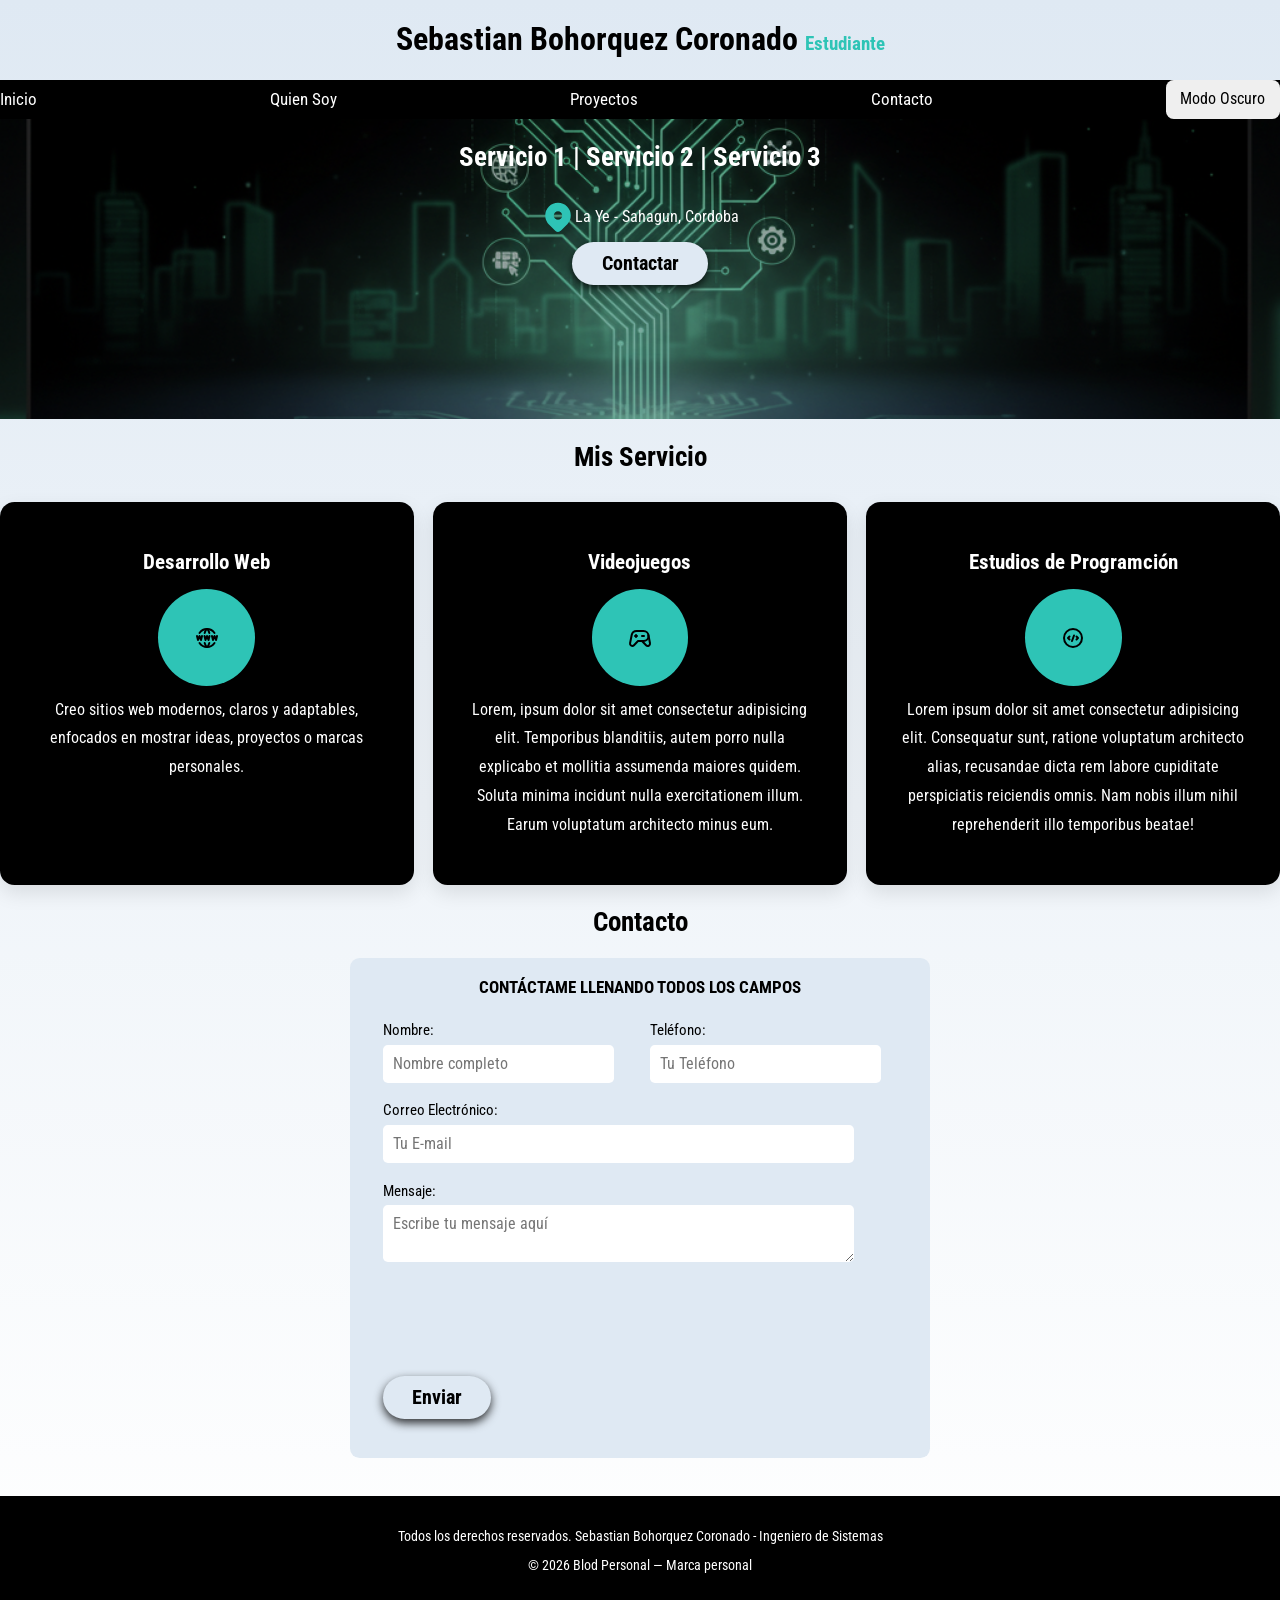
<file: index.html>
<!DOCTYPE html>
<html lang="es">
<head>
    <meta charset="UTF-8">
    <meta name="viewport" content="width=device-width, initial-scale=1.0">
    
    
    <link rel="preconnect" href="https://fonts.googleapis.com">
    <link rel="preconnect" href="https://fonts.gstatic.com" crossorigin>
    <link href="https://fonts.googleapis.com/css2?family=Roboto+Condensed:ital,wght@0,100..900;1,100..900&display=swap" rel="stylesheet">
    <link rel="preconnect" href="https://fonts.googleapis.com">
    <link rel="preconnect" href="https://fonts.gstatic.com" crossorigin>
    <link href="https://fonts.googleapis.com/css2?family=Roboto+Condensed:ital,wght@0,100..900;1,100..900&family=Rubik:ital,wght@0,300..900;1,300..900&display=swap" rel="stylesheet">

    <link rel="stylesheet" href="/css/style.css">
    <link rel="stylesheet" href="css\normalize.css">
    
    <title>Portafolio Sebastian Bohorquez</title>
</head>
<body>
    <header>
        <h1 class="titulo">Sebastian Bohorquez Coronado <span>Estudiante</span></h1>
    </header>

    <div class="nav-bg"> 
        <nav class="navegacion-principal contenedor">
            <a href="index.html">Inicio</a> 
            <a href="QuienSoy.html">Quien Soy</a>
            <a href="Proyectos.html">Proyectos</a> 
            <a href="contacto.html">Contacto</a>
            <button class="boton-modo " id="boton-modo" > Modo Oscuro</button>
        </nav>
    </div>

    <section class="hero">
        <div class="contenido-hero">
            <h2>Servicio 1 | Servicio 2 | Servicio 3</h2>
            <div class="ubicacion">
                <svg xmlns="http://www.w3.org/2000/svg" width="34" height="34" viewBox="0 0 24 24" fill="#2EC4B6" class="icon icon-tabler icons-tabler-filled icon-tabler-map-pin"><path stroke="none" d="M0 0h24v24H0z" fill="none"/><path d="M18.364 4.636a9 9 0 0 1 .203 12.519l-.203 .21l-4.243 4.242a3 3 0 0 1 -4.097 .135l-.144 -.135l-4.244 -4.243a9 9 0 0 1 12.728 -12.728zm-6.364 3.364a3 3 0 1 0 0 6a3 3 0 0 0 0 -6" /></svg>
                <p>La Ye - Sahagun, Cordoba</p>
            </div> 
            <a class="boton" href="#">Contactar</a>
        </div> <!-- Aqui se termina el contenido hero -->
    </section>
    
   <main class="contenedor sombra">
    <h2>Mis Servicio</h2>

    <div class="servicios">

        <section class="servicio">
            <h3>Desarrollo Web</h3>
            <div class="iconos">
                <svg xmlns="http://www.w3.org/2000/svg" width="24" height="24" viewBox="0 0 24 24" fill="none" stroke="#000000" stroke-width="2" stroke-linecap="round" stroke-linejoin="round" class="icon icon-tabler icons-tabler-outline icon-tabler-world-www"><path stroke="none" d="M0 0h24v24H0z" fill="none"/><path d="M19.5 7a9 9 0 0 0 -7.5 -4a8.991 8.991 0 0 0 -7.484 4" /><path d="M11.5 3a16.989 16.989 0 0 0 -1.826 4" /><path d="M12.5 3a16.989 16.989 0 0 1 1.828 4" /><path d="M19.5 17a9 9 0 0 1 -7.5 4a8.991 8.991 0 0 1 -7.484 -4" /><path d="M11.5 21a16.989 16.989 0 0 1 -1.826 -4" /><path d="M12.5 21a16.989 16.989 0 0 0 1.828 -4" /><path d="M2 10l1 4l1.5 -4l1.5 4l1 -4" /><path d="M17 10l1 4l1.5 -4l1.5 4l1 -4" /><path d="M9.5 10l1 4l1.5 -4l1.5 4l1 -4" /></svg>            
            </div>
            <p>Creo sitios web modernos, claros y adaptables, enfocados en mostrar ideas, proyectos o marcas personales.</p>
        </section>

        <section class="servicio">
            <h3>Videojuegos</h3>
            <div class="iconos">
                <svg xmlns="http://www.w3.org/2000/svg" width="24" height="24" viewBox="0 0 24 24" fill="none" stroke="#000000" stroke-width="2" stroke-linecap="round" stroke-linejoin="round" class="icon icon-tabler icons-tabler-outline icon-tabler-device-gamepad-2"><path stroke="none" d="M0 0h24v24H0z" fill="none"/><path d="M12 5h3.5a5 5 0 0 1 0 10h-5.5l-4.015 4.227a2.3 2.3 0 0 1 -3.923 -2.035l1.634 -8.173a5 5 0 0 1 4.904 -4.019h3.4" /><path d="M14 15l4.07 4.284a2.3 2.3 0 0 0 3.925 -2.023l-1.6 -8.232" /><path d="M8 9v2" /><path d="M7 10h2" /><path d="M14 10h2" /></svg>
            </div>
            <p>Lorem, ipsum dolor sit amet consectetur adipisicing elit. Temporibus blanditiis, autem porro nulla explicabo et mollitia assumenda maiores quidem. Soluta minima incidunt nulla exercitationem illum. Earum voluptatum architecto minus eum.</p>
        </section>

        <section class="servicio">
            <h3>Estudios de Programción</h3>

            <div class="iconos">
                <svg xmlns="http://www.w3.org/2000/svg" width="24" height="24" viewBox="0 0 24 24" fill="none" stroke="#000000" stroke-width="2" stroke-linecap="round" stroke-linejoin="round" class="icon icon-tabler icons-tabler-outline icon-tabler-code-circle-2"><path stroke="none" d="M0 0h24v24H0z" fill="none"/><path d="M8.5 13.5l-1.5 -1.5l1.5 -1.5" /><path d="M15.5 10.5l1.5 1.5l-1.5 1.5" /><path d="M3 12a9 9 0 1 0 18 0a9 9 0 1 0 -18 0" /><path d="M13 9.5l-2 5.5" /></svg>
            </div>   
            <p>Lorem ipsum dolor sit amet consectetur adipisicing elit. Consequatur sunt, ratione voluptatum architecto alias, recusandae dicta rem labore cupiditate perspiciatis reiciendis omnis. Nam nobis illum nihil reprehenderit illo temporibus beatae!</p>
        </section>

    </div> <!-- Aqui se termina los servicios -->


    <section>
        <h2>Contacto</h2>

        <form class="formulario">
            <fieldset>
                <legend>Contáctame llenando todos los campos</legend>

                <div class="contenedor-campos">
                    <div class="campo">
                        <label for="nombre">Nombre:</label>
                        <input class="input-text" type="text" id="nombre" name="nombre" placeholder="Nombre completo">
                    </div>

                    <div class="campo">
                        <label for="telefono">Teléfono:</label>
                        <input class="input-text" type="tel" id="telefono" name="telefono" placeholder="Tu Teléfono">
                    </div>

                    <div class="campo">
                        <label for="email">Correo Electrónico:</label>
                        <input class="input-text" type="email" id="email" name="email" placeholder="Tu E-mail">
                    </div>

                    <div class="campo">
                        <label for="mensaje">Mensaje:</label>
                        <textarea class="input-text" id="mensaje" name="mensaje" placeholder="Escribe tu mensaje aquí"></textarea>
                    </div>                   
                </div>

                <div class="alinear-derecha flex">
                    <input class="boton w-sm-100" type="submit" value="Enviar">
                </div>
            </fieldset>
        </form>

    </section>

    </main>
    
    <footer>
        <p>Todos los derechos reservados. Sebastian Bohorquez Coronado - Ingeniero de Sistemas</p>
        <p>© 2026 Blod Personal — Marca personal</p>    
    </footer>

    <script src="/JavaScript/script.js"> </script>

</body>
</html>
</file>
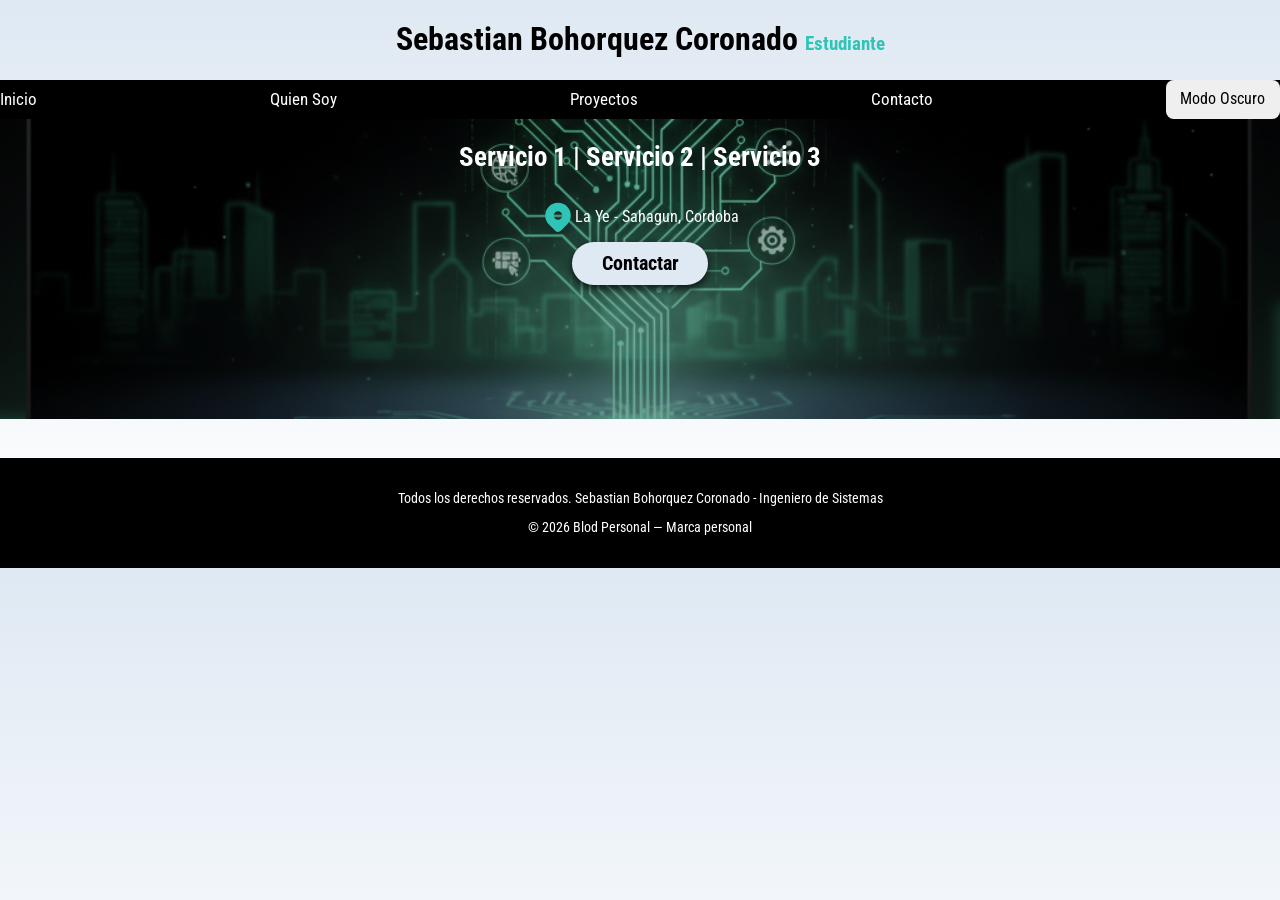
<file: contacto.html>
<!DOCTYPE html>
<html lang="es">
<head>
    <meta charset="UTF-8">
    <meta name="viewport" content="width=device-width, initial-scale=1.0">
    <link rel="stylesheet" href="css\style.css">
    <link rel="stylesheet" href="css\normalize.css">
    <link rel="preconnect" href="https://fonts.googleapis.com">
    <link rel="preconnect" href="https://fonts.gstatic.com" crossorigin>
    <link href="https://fonts.googleapis.com/css2?family=Roboto+Condensed:ital,wght@0,100..900;1,100..900&display=swap" rel="stylesheet">
    <link rel="preconnect" href="https://fonts.googleapis.com">
    <link rel="preconnect" href="https://fonts.gstatic.com" crossorigin>
    <link href="https://fonts.googleapis.com/css2?family=Roboto+Condensed:ital,wght@0,100..900;1,100..900&family=Rubik:ital,wght@0,300..900;1,300..900&display=swap" rel="stylesheet">
    <title>Portafolio Sebastian Bohorquez</title>
</head>
<body>
    <header>
        <h1 class="titulo">Sebastian Bohorquez Coronado <span>Estudiante</span></h1>
    </header>

    <div class="nav-bg"> 
        <nav class="navegacion-principal contenedor">
            <a href="index.html">Inicio</a> 
            <a href="QuienSoy.html">Quien Soy</a>
            <a href="Proyectos.html">Proyectos</a> 
            <a href="contacto.html">Contacto</a>
            <button class="boton-modo " id="boton-modo" > Modo Oscuro</button>
        </nav>
    </div>

    <section class="hero">
        <div class="contenido-hero">
            <h2>Servicio 1 | Servicio 2 | Servicio 3</h2>
            <div class="ubicacion">
                <svg xmlns="http://www.w3.org/2000/svg" width="34" height="34" viewBox="0 0 24 24" fill="#2EC4B6" class="icon icon-tabler icons-tabler-filled icon-tabler-map-pin"><path stroke="none" d="M0 0h24v24H0z" fill="none"/><path d="M18.364 4.636a9 9 0 0 1 .203 12.519l-.203 .21l-4.243 4.242a3 3 0 0 1 -4.097 .135l-.144 -.135l-4.244 -4.243a9 9 0 0 1 12.728 -12.728zm-6.364 3.364a3 3 0 1 0 0 6a3 3 0 0 0 0 -6" /></svg>
                <p>La Ye - Sahagun, Cordoba</p>
            </div> 
            <a class="boton" href="#">Contactar</a>
        </div> <!-- Aqui se termina el contenido hero -->
    </section>
    
    <main class="contenedor sombra">
   

    </main>
    
    <footer>
        <p>Todos los derechos reservados. Sebastian Bohorquez Coronado - Ingeniero de Sistemas</p>
        <p>© 2026 Blod Personal — Marca personal</p>    
    </footer>

    <script>

    </script>

</body>
</html>
</file>
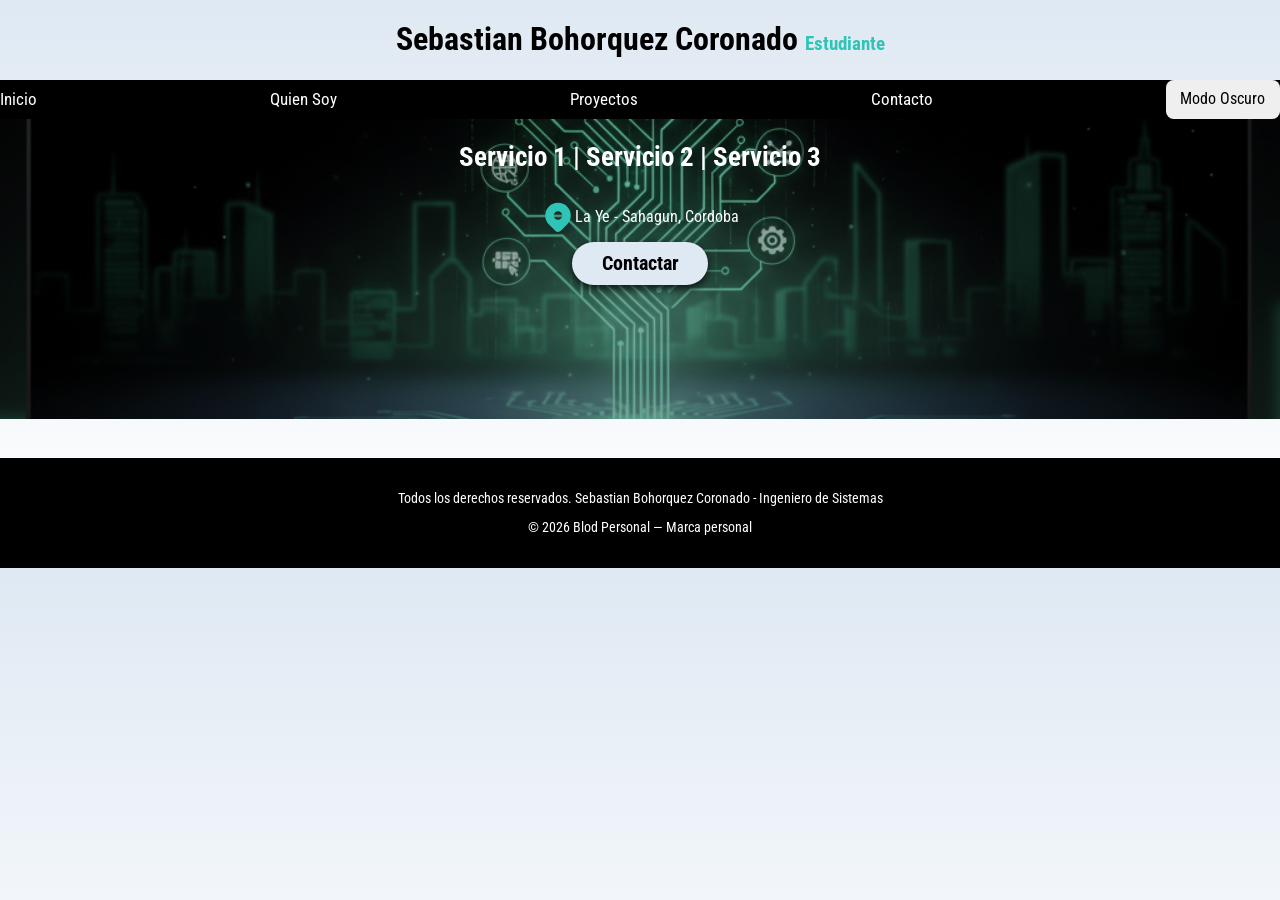
<file: Proyectos.html>
<!DOCTYPE html>
<html lang="es">
<head>
    <meta charset="UTF-8">
    <meta name="viewport" content="width=device-width, initial-scale=1.0">
    
    
    <link rel="preconnect" href="https://fonts.googleapis.com">
    <link rel="preconnect" href="https://fonts.gstatic.com" crossorigin>
    <link href="https://fonts.googleapis.com/css2?family=Roboto+Condensed:ital,wght@0,100..900;1,100..900&display=swap" rel="stylesheet">
    <link rel="preconnect" href="https://fonts.googleapis.com">
    <link rel="preconnect" href="https://fonts.gstatic.com" crossorigin>
    <link href="https://fonts.googleapis.com/css2?family=Roboto+Condensed:ital,wght@0,100..900;1,100..900&family=Rubik:ital,wght@0,300..900;1,300..900&display=swap" rel="stylesheet">

    <link rel="stylesheet" href="/css/style.css">
    <link rel="stylesheet" href="css\normalize.css">
    
    <title>Portafolio Sebastian Bohorquez</title>
</head>
<body>
    <header>
        <h1 class="titulo">Sebastian Bohorquez Coronado <span>Estudiante</span></h1>
    </header>

    <div class="nav-bg"> 
        <nav class="navegacion-principal contenedor">
            <a href="index.html">Inicio</a> 
            <a href="QuienSoy.html">Quien Soy</a>
            <a href="Proyectos.html">Proyectos</a> 
            <a href="contacto.html">Contacto</a>
            <button class="boton-modo " id="boton-modo" > Modo Oscuro</button>
        </nav>
    </div>

    <section class="hero">
        <div class="contenido-hero">
            <h2>Servicio 1 | Servicio 2 | Servicio 3</h2>
            <div class="ubicacion">
                <svg xmlns="http://www.w3.org/2000/svg" width="34" height="34" viewBox="0 0 24 24" fill="#2EC4B6" class="icon icon-tabler icons-tabler-filled icon-tabler-map-pin"><path stroke="none" d="M0 0h24v24H0z" fill="none"/><path d="M18.364 4.636a9 9 0 0 1 .203 12.519l-.203 .21l-4.243 4.242a3 3 0 0 1 -4.097 .135l-.144 -.135l-4.244 -4.243a9 9 0 0 1 12.728 -12.728zm-6.364 3.364a3 3 0 1 0 0 6a3 3 0 0 0 0 -6" /></svg>
                <p>La Ye - Sahagun, Cordoba</p>
            </div> 
            <a class="boton" href="#">Contactar</a>
        </div> <!-- Aqui se termina el contenido hero -->
    </section>
    
   <main class="contenedor sombra">
            

    </main>
    
    <footer>
        <p>Todos los derechos reservados. Sebastian Bohorquez Coronado - Ingeniero de Sistemas</p>
        <p>© 2026 Blod Personal — Marca personal</p>    
    </footer>

    <script src="/JavaScript/script.js"> </script>

</body>
</html>
</file>
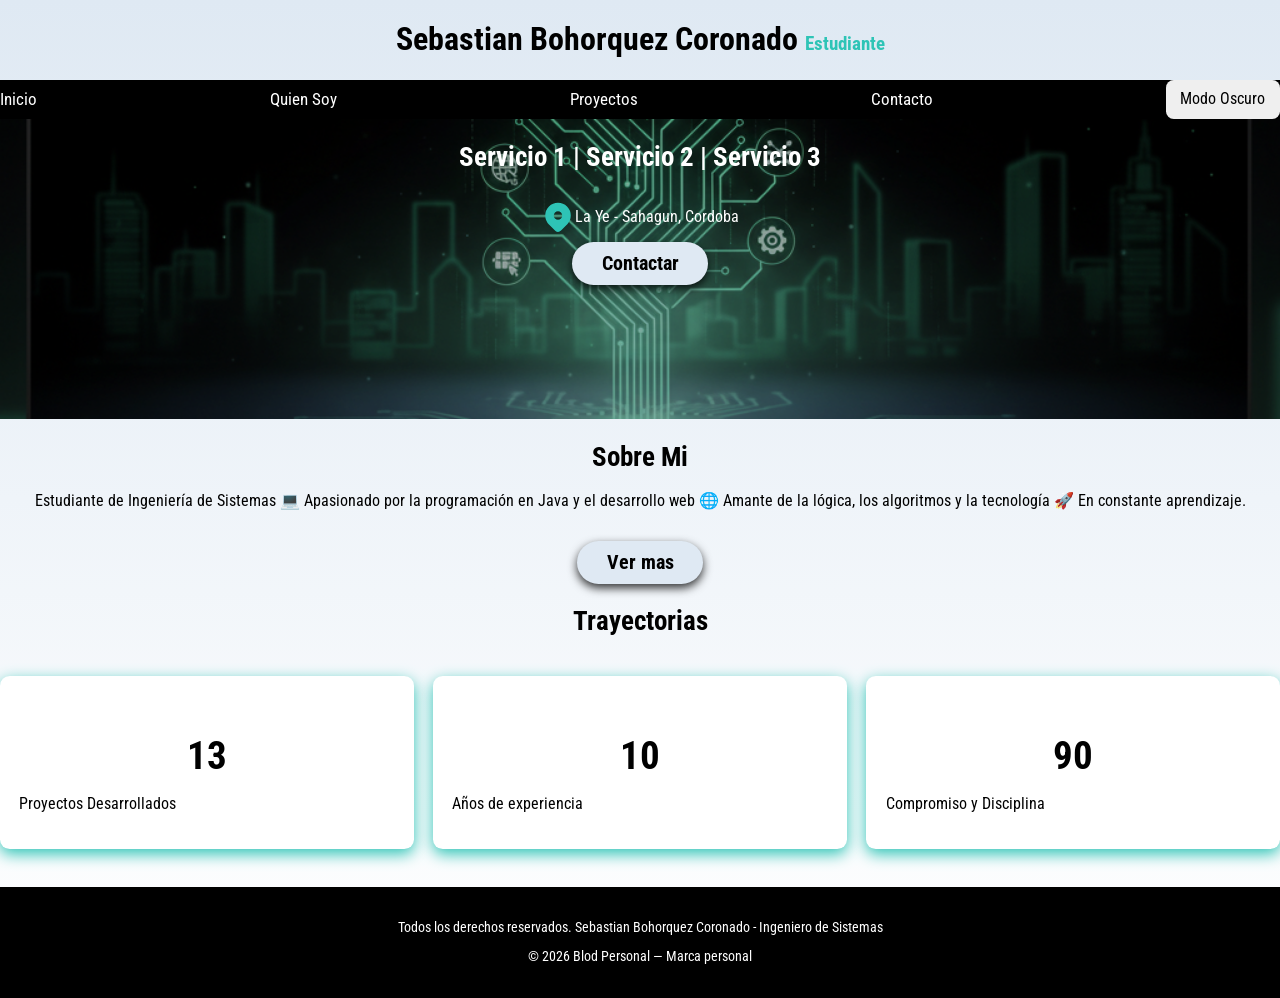
<file: QuienSoy.html>
<!DOCTYPE html>
<html lang="es">
<head>
    <meta charset="UTF-8">
    <meta name="viewport" content="width=device-width, initial-scale=1.0">


    <link rel="stylesheet" href="css/style.css">
    <link rel="stylesheet" href="css/normalize.css">


    <link rel="preconnect" href="https://fonts.googleapis.com">
    <link rel="preconnect" href="https://fonts.gstatic.com" crossorigin>
    <link href="https://fonts.googleapis.com/css2?family=Roboto+Condensed:ital,wght@0,100..900;1,100..900&display=swap" rel="stylesheet">
    <link rel="preconnect" href="https://fonts.googleapis.com">
    <link rel="preconnect" href="https://fonts.gstatic.com" crossorigin>
    <link href="https://fonts.googleapis.com/css2?family=Roboto+Condensed:ital,wght@0,100..900;1,100..900&family=Rubik:ital,wght@0,300..900;1,300..900&display=swap" rel="stylesheet">
    <title>Portafolio Sebastian Bohorquez</title>
</head>
<body>
    <header>
        <h1 class="titulo">Sebastian Bohorquez Coronado <span>Estudiante</span></h1>
    </header>

    <div class="nav-bg"> 
        <nav class="navegacion-principal contenedor">
              <a href="index.html">Inicio</a> 
            <a href="QuienSoy.html">Quien Soy</a>
            <a href="Proyectos.html">Proyectos</a> 
            <a href="contacto.html">Contacto</a>
            <button class="boton-modo " id="boton-modo" > Modo Oscuro</button>
        </nav>
    </div>

    <section class="hero">
        <div class="contenido-hero">
            <h2>Servicio 1 | Servicio 2 | Servicio 3</h2>
            <div class="ubicacion">
                <svg xmlns="http://www.w3.org/2000/svg" width="34" height="34" viewBox="0 0 24 24" fill="#2EC4B6" class="icon icon-tabler icons-tabler-filled icon-tabler-map-pin"><path stroke="none" d="M0 0h24v24H0z" fill="none"/><path d="M18.364 4.636a9 9 0 0 1 .203 12.519l-.203 .21l-4.243 4.242a3 3 0 0 1 -4.097 .135l-.144 -.135l-4.244 -4.243a9 9 0 0 1 12.728 -12.728zm-6.364 3.364a3 3 0 1 0 0 6a3 3 0 0 0 0 -6" /></svg>
                <p>La Ye - Sahagun, Cordoba</p>
            </div> 
            <a class="boton" href="#">Contactar</a>
        </div> <!-- Aqui se termina el contenido hero -->
    </section>
    
    <main class="contenedor sombra">
            <section class="Sobre_mi">
                <h2>Sobre Mi</h2>

                <p id="bio-corta" class="visible">
                    Estudiante de Ingeniería de Sistemas 💻
                    Apasionado por la programación en Java y el desarrollo web 🌐
                    Amante de la lógica, los algoritmos y la tecnología 🚀
                    En constante aprendizaje.
                </p>

                <p id="bio-completa"  class="oculto">
                    Soy estudiante de Ingeniería de Sistemas, apasionado por la programación y el desarrollo de soluciones tecnológicas orientadas a resolver problemas reales.
                    También he trabajado en el diseño y desarrollo de páginas web utilizando HTML y CSS, enfocándome en interfaces organizadas, funcionales y responsivas. 
                    <br> 
                    <br>
                    Me interesa comprender la lógica detrás de cada algoritmo, fortalecer mis bases en programación orientada a objetos y seguir creciendo como desarrollador. <br>
                    Soy disciplinado, constante y comprometido con cada proyecto académico, combinando el aprendizaje técnico con la capacidad de explicar y comunicar soluciones de manera clara.
                </p>

                <button id="boton-vermas"  class="boton"> Ver mas</button>

            </section>

            <section class="estadisticas">
                <h2>Trayectorias</h2>

                <div class="datos">
                    <div class="card">
                        <h3 class="contador"  data-valor="13">0</h3>
                        <p>Proyectos Desarrollados</p>
                    </div>

                    <div class="card">
                        <h3 class="contador" data-valor="10">0</h3>
                        <p>Años de experiencia</p>
                    </div>

                    <div class="card">
                        <h3 class="contador" data-valor="90">0</h3>
                        <p>Compromiso y Disciplina</p>
                        
                    </div>
                </div>
            </section>

    </main>
    
    <footer>
        <p>Todos los derechos reservados. Sebastian Bohorquez Coronado - Ingeniero de Sistemas</p>
        <p>© 2026 Blod Personal — Marca personal</p>    
    </footer>

    <script src="JavaScript/script.js"></script>

</body>
</html>
</file>
<file: css/style.css>
:root{
    
    --Negro: #000000;
    --AzulGrisaceo: #5f6791;
    --VerdeMenta: #2EC4B6;
    --GrisClaro: #F5F7FA;
    --GrisOscuro: #2B2D42;
    --Blanco: #FFFFFF;
    --GrisClaro: #DFE9F3;
    
}

/* =========================== Globales ==================================== */
html{
    font-size: 60.5%;
    box-sizing: border-box;
    scroll-snap-type: y mandatory;

}

*,*:before, *:after {
    box-sizing: inherit;
}

body{
    font-size: 16px; /*1rem = 10x*/
    font-family: 'Roboto Condensed', sans-serif;
    background-image: linear-gradient(to top, var(--Blanco), var(--GrisClaro));
    
}

/*================================= Titulos =================================*/

.titulo span{
    font-size: 2rem;
    color: var(--VerdeMenta);
    background-image: linear-gradient(to right, var(--VerdeMenta), var(--AzulProfundo));
}

/*================================= Navegacion Pirncipal =================================*/
.nav-bg{
    background-color: var(--Negro);
    position: sticky;
    top: 0;
    z-index: 1000;
}



.navegacion-principal{
    flex-direction: column;
    display: flex;
}

@media(min-width: 768px){
    .navegacion-principal{
        flex-direction: row;
        justify-content: space-between;
    }
}

.navegacion-principal a{
    color: var(--Blanco);
    text-decoration: none;
    font-size: 1.8rem;
    margin-right: 10rem;
    padding: 1rem 0;
    
}

.navegacion-principal a:hover{
    color: var(--Negro);
    background-color: var(--Blanco);
    
}


/*================================= HERO =================================*/

.hero{
    background-image: url(../img/hero.png);
    background-size: cover;
    background-position:  center;
    background-repeat: no-repeat;
    height: 300px;
    position: relative;
    margin-bottom: 2rem;
    color: #FFFFFF;
}


.contenido-hero{
    position: absolute;
    background-color: rgba(0, 0, 0, .3);
    width: 100%;
    height: 100%;
    
    display: flex;
    flex-direction: column;
    align-items: center;
}

.contenido-hero .ubicacion {
    display: flex;
    align-items: center;
}

/*================================= SERVICIOS =================================*/

.contenedor S{
    max-width: 120rem;
    margin-top: 0;
    margin-right: auto;
    margin-bottom: 0;
    margin-left: auto;
}

.servicios{
    display: flex;
    flex-direction: column;
    gap: 2rem;
    margin-top: 3rem;
}

@media(min-width: 768px){
    .servicios{
        display: grid;
        grid-template-columns: repeat(3, 1fr);
    }
}

.servicio{
    background-color: var(--Negro);
    padding: 3rem;
    border-radius: 1.5rem;
    box-shadow: 0 8px 20px rgba(0,0,0,0.1);
    text-align: center;
    transition: transform 0.3s ease;
}

.servicio:hover{
    transform: translateY(-10px);
}

.servicio h3{
    margin-top: 2rem;
    font-weight: bold;
    color: var(--Blanco);
}

.servicio p{
    margin-top: 1rem;
    line-height: 1.8;
    color: var(--Blanco);
}

/* ICONOS */
.iconos{
    height: 10rem;
    width: 10rem;
    background-color: var(--VerdeMenta);
    border-radius: 50%;
    display: flex;
    justify-content: center;
    align-items: center;
    margin: 0 auto;
}




/** ============================ FORMULARIO =====================================**/

.formulario{
    background-color: var(--GrisClaro);
    width: min(60rem, 100%);
    margin: 0 auto;
    display: flex;
    flex-direction: column;
    border-radius: 1rem;
    padding: 2rem;
}

.formulario fieldset{
    border-color: #2EC4B6;
    display: flex;
    flex-direction: column;
    margin-bottom: 1rem;
}

.formulario legend{
    text-align: center;
    font-size: 1.8rem;
    text-transform: uppercase;
    font-weight: 700;
    margin-bottom: 2rem;
    color: var(--AzulProfundo);
}

.formulario fieldset {
    border: none;
}
@media (min-width: 768px){
    .contenedor-campos{
      display: grid;
      grid-template-columns: 50% 50%;
      grid-template-rows: auto  auto 20rem;
      column-gap: 1rem;
      row-gap: 1rem;
       
    }

    .campo:nth-child(3), 
    .campo:nth-child(4){
        grid-column: 1 / 3;
    }
        
    
}

.campo{
    margin-bottom: 1rem;
}

.campo label{
    font-size: 1.6rem;
    margin-bottom: .5rem;
    display: block;
    color: var(--Negro);
}

.input-text{
    width: 90%;
    padding: 10px;
    border: none;
    border-radius: .5rem;
}


.boton{
    background-color: var(--GrisClaro);
    padding: 1rem 3rem;
    color: var(--Negro);
    border: none;
    font-size: 20px;
    border-radius: 50px;
    cursor: pointer;
    transition: all 0.3s ease;
    box-shadow: 0 4px 10px rgba(0, 0, 0, 0.8);
    text-decoration: none;
    font-weight: bold;

}

@media (min-width: 768px){
    .boton{
        width: auto;;
    }
}

.boton:hover {
    background-color: #2EC4B6;
    transform: translateY(-5px);
    box-shadow: 0 8px 20px rgba(21, 11, 14, 0.8);
}




/** ============================ UTILIDADES =====================================**/




/**================================= Tipografias =================================**/

h1{
   font-size: 3.8rem;
}

h2{
   font-size: 2.8rem;
   color: var(--AzulProfundo);
   margin-bottom: 2rem;
}

h3{
   font-size: 2.2rem;
   color: var(--AzulProfundo);
   margin-bottom: 1.5rem;
}

h1,h2,h3{
   text-align: center;
}

/* Scroll snap */

.servicios
.navegacion-principal
.formulario{

    scroll-snap-align: center;
    scroll-snap-type: always;  

}

/**  ================================== QUIEN SOY ==================================**/

.culto{
    max-width: 0;
    overflow: hidden;
    opacity: 0;
    transition: all .5s ease;

}

.visible{
    max-height: 500px;
    opacity: 1;
    transition: all .5s ease;
}



/**  ========== CONTADORES =======**/


.estadisticas{
    display: flex;
    flex-direction: column;
    gap: 2rem;
}

.datos{
    display: flex;
    flex-direction: column;
    gap: 2rem;
}

@media (min-width: 768px){
    .datos{
        flex-direction: row;
        justify-content: space-between;

    }
}

.datos div{
    background-color: var(--Blanco);
    padding: 2rem;
    border-radius: 1rem;
    box-shadow: 0px 5px 15px var(--VerdeMenta);
    flex: 1;
}

.contador {
    font-size: 4rem;
    font-weight: bold;
    color: var(--Negro);
}
.card:hover{
    transform: translateY(-10px);
}

.oculto {
    display: none;
}

.visible {
    display: block;
}
.Sobre_mi {
    text-align: center;
}

#boton-vermas {
    margin-top: 15px;
}



/*Utilidaes*/

.w-sm-100{
    width: 100%;
}

@media (min-width: 768px){
    .w-sm-100{
        width: auto;
    }
}

.flex{
    display: flex;
}

/* ================= MODO OSCURO ================= */

.dark-mode {
    background-image: linear-gradient(to top, #000000, #000000);
    color: var(--Blanco);
}

.dark-mode .nav-bg {
    background-color: var(--GrisOscuro);
}

.dark-mode .navegacion-principal {
    color: var(--Blanco);
}

.dark-mode .datos div,
.dark-mode .sombra {
    background-color: #000000;
    color: var(--Negro);
}

.dark-mode .contador {
    color: var(--VerdeMenta);
}

.dark-mode .boton-modo {
    background-color: #3a3d5a;
    color: var(--Blanco);
}

.dark-mode .servicio{
    background-color: var(--GrisOscuro);
}

.dark-mode p {
    color: var(--Blanco);
}

.dark-mode h3{
    color: var(--Blanco);
}

.dark-mode .formulario{
    background-color: var(--GrisOscuro);
}

.dark-mode .campo label{
    color: var(--Blanco);
}

.dark-mode footer {
    background-color: var(--GrisOscuro);

}




.boton-modo {
    border: none;
    padding: 1rem 1.5rem;
    border-radius: .8rem;
    cursor: pointer;
}

footer{
    background-color: var(--Negro);
    padding: 2rem 0;
    margin-top: 4rem;
    text-align: center;
    color: var(--Blanco);
    font-size: 1.4rem;
}

.parrafo {
    margin: 0;
    color: var(--Blanco);
}
</file>
